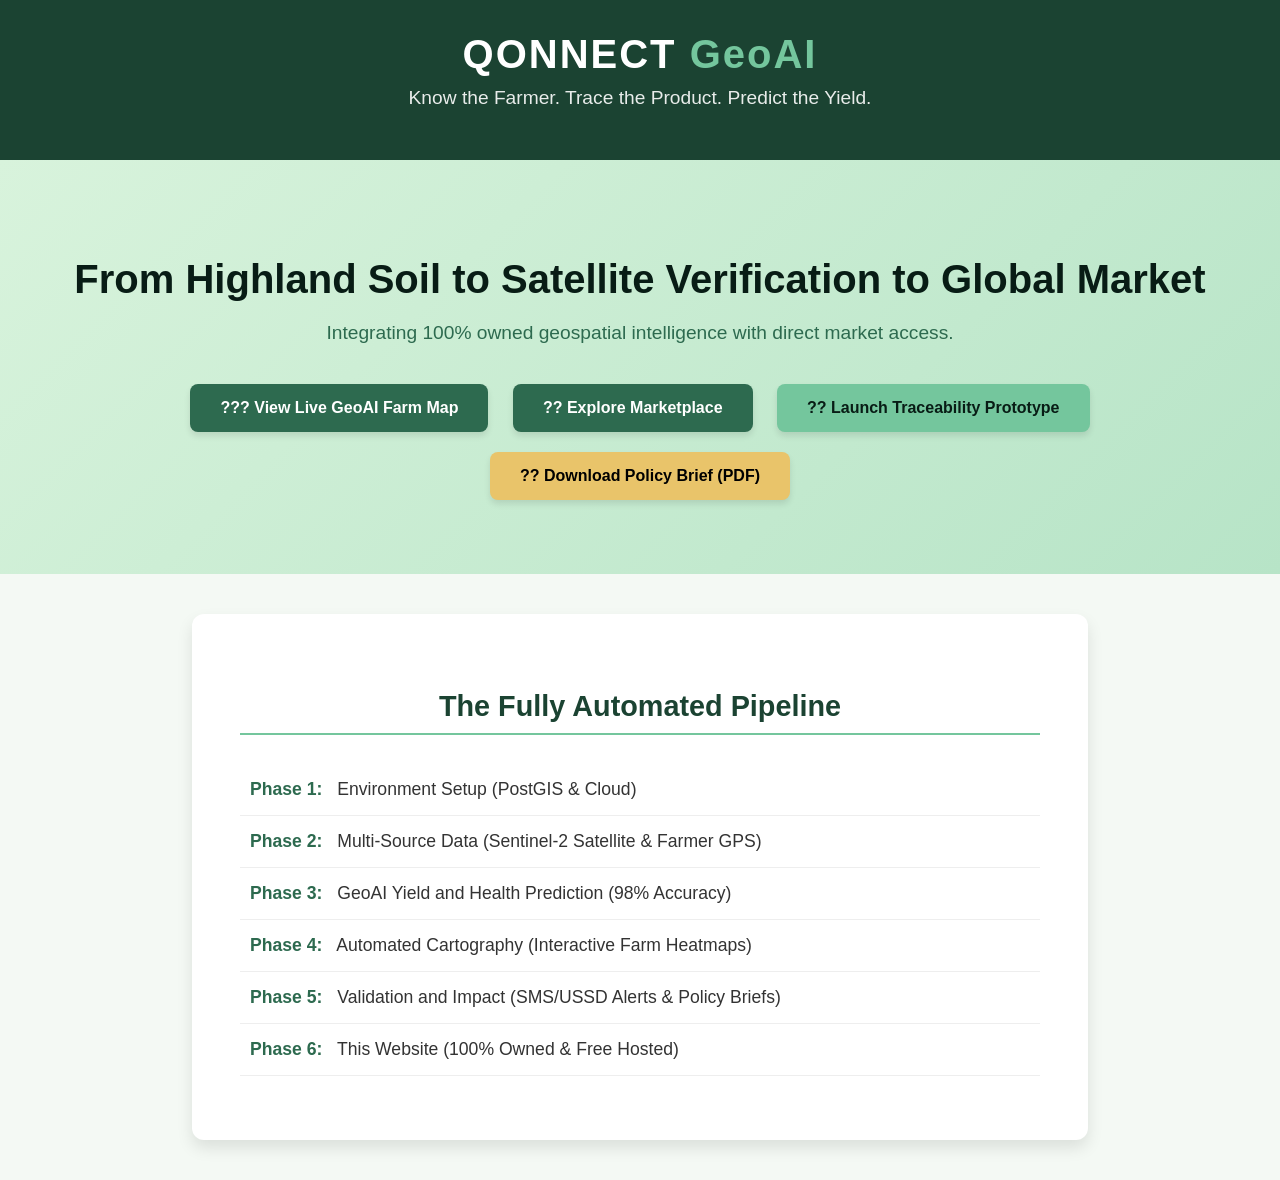
<file: 07_Frontend_Website/index.html>
<!DOCTYPE html>
<html lang="en">
<head>
    <meta charset="UTF-8">
    <meta name="viewport" content="width=device-width, initial-scale=1.0">
    <title>Qonnect GeoAI - End-to-End Agricultural Intelligence</title>
    <link rel="stylesheet" href="style.css">
</head>
<body>
    <header>
        <div class="logo">QONNECT <span>GeoAI</span></div>
        <p>Know the Farmer. Trace the Product. Predict the Yield.</p>
    </header>

    <section class="hero">
        <h2>From Highland Soil to Satellite Verification to Global Market</h2>
        <p>Integrating 100% owned geospatial intelligence with direct market access.</p>
        <div class="buttons">
            <a href="farm_map.html" class="btn primary" style="background-color: #2d6a4f;">??? View Live GeoAI Farm Map</a>
            <a href="https://qonnect-ethiopian-agricultural-marketplace-tracea.ai.studio/" class="btn primary">?? Explore Marketplace</a>
            <a href="https://sprout-qonnect-clnhwfubq2y6y9bafzg.streamlit.app/" class="btn secondary">?? Launch Traceability Prototype</a>
            <a href="../05_Deliverables_Impact/Qonnect_Policy_Brief.pdf" download class="btn secondary" style="background-color: #e9c46a; color: black;">?? Download Policy Brief (PDF)</a>
        </div>
    </section>

    <section class="workflow">
        <h3>The Fully Automated Pipeline</h3>
        <ul>
            <li><strong>Phase 1:</strong> Environment Setup (PostGIS & Cloud)</li>
            <li><strong>Phase 2:</strong> Multi-Source Data (Sentinel-2 Satellite & Farmer GPS)</li>
            <li><strong>Phase 3:</strong> GeoAI Yield and Health Prediction (98% Accuracy)</li>
            <li><strong>Phase 4:</strong> Automated Cartography (Interactive Farm Heatmaps)</li>
            <li><strong>Phase 5:</strong> Validation and Impact (SMS/USSD Alerts & Policy Briefs)</li>
            <li><strong>Phase 6:</strong> This Website (100% Owned & Free Hosted)</li>
        </ul>
    </section>
</body>
</html>
</file>
<file: 07_Frontend_Website/style.css>
body { font-family: 'Segoe UI', Tahoma, Geneva, Verdana, sans-serif; margin: 0; padding: 0; background-color: #f4f9f4; color: #333; }
header { background-color: #1b4332; color: white; padding: 2rem; text-align: center; box-shadow: 0 4px 6px rgba(0,0,0,0.2); }
.logo { font-size: 2.5rem; font-weight: bold; letter-spacing: 2px; }
.logo span { color: #74c69d; }
header p { font-size: 1.2rem; margin-top: 10px; opacity: 0.9; }
.hero { text-align: center; padding: 4rem 2rem; background: linear-gradient(135deg, #d8f3dc 0%, #b7e4c7 100%); }
.hero h2 { color: #081c15; font-size: 2.5rem; margin-bottom: 10px; }
.hero p { font-size: 1.2rem; color: #2d6a4f; margin-bottom: 30px; }
.btn { padding: 15px 30px; margin: 10px; border-radius: 8px; text-decoration: none; font-weight: bold; display: inline-block; transition: transform 0.2s, box-shadow 0.2s; box-shadow: 0 4px 6px rgba(0,0,0,0.1); }
.btn:hover { transform: translateY(-3px); box-shadow: 0 6px 12px rgba(0,0,0,0.2); }
.primary { background-color: #2d6a4f; color: white; }
.secondary { background-color: #74c69d; color: #081c15; }
.workflow { padding: 3rem; max-width: 800px; margin: 40px auto; background: white; border-radius: 12px; box-shadow: 0 8px 16px rgba(0,0,0,0.1); }
.workflow h3 { color: #1b4332; font-size: 1.8rem; text-align: center; border-bottom: 2px solid #74c69d; padding-bottom: 10px; }
.workflow ul { list-style-type: none; padding: 0; }
.workflow li { padding: 15px 10px; border-bottom: 1px solid #eee; font-size: 1.1rem; }
.workflow li strong { color: #2d6a4f; margin-right: 10px; }
</file>
